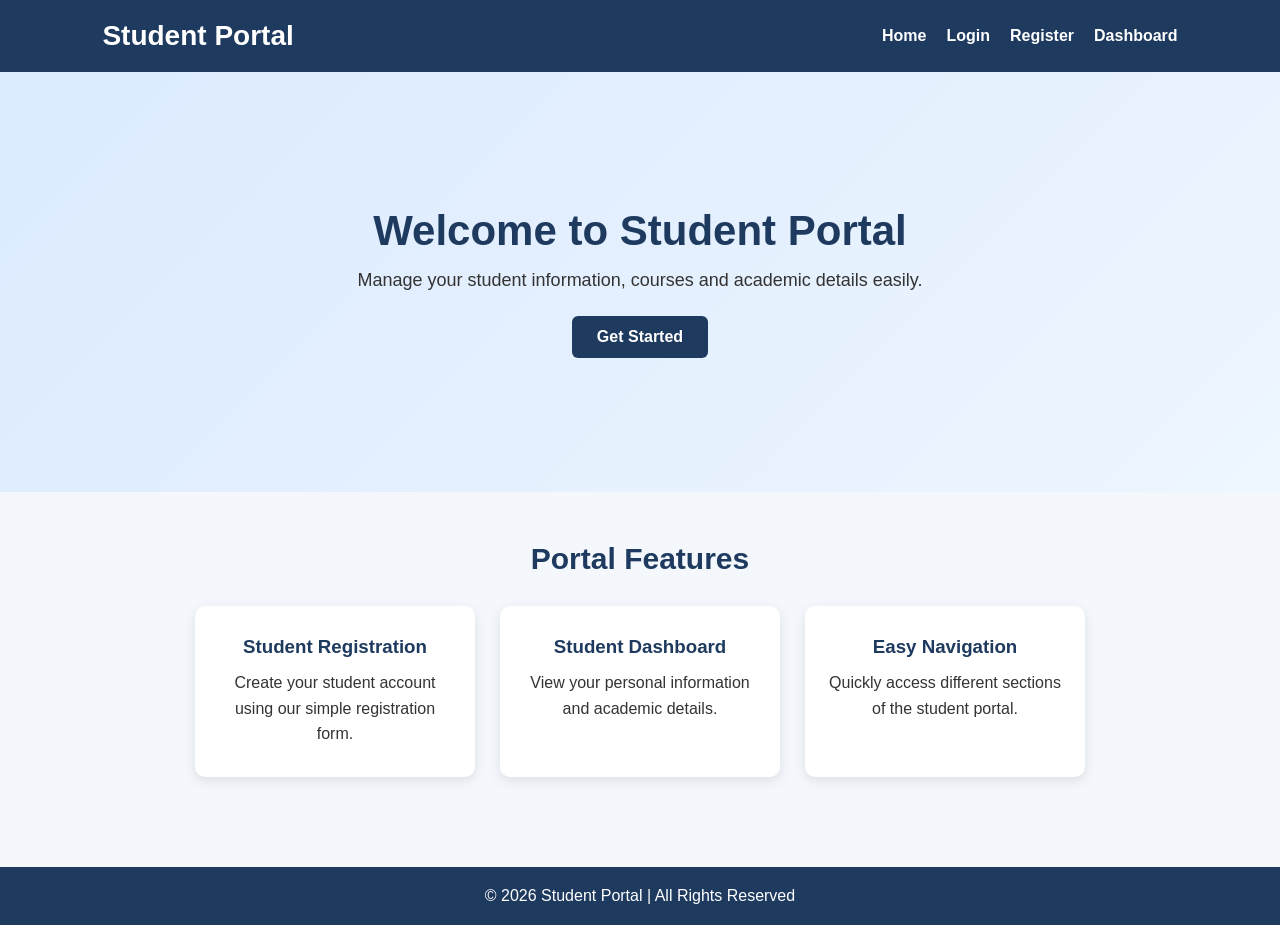
<file: index.html>
<!DOCTYPE html>
<html lang="en">
<head>
    <meta charset="UTF-8">
    <meta name="viewport" content="width=device-width, initial-scale=1.0">
    <title>Student Portal - Home</title>
    <link rel="stylesheet" href="style.css">
</head>
<body>

    <header>
        <h1>Student Portal</h1>
        <nav>
            <a href="index.html">Home</a>
            <a href="login.html">Login</a>
            <a href="register.html">Register</a>
            <a href="dashboard.html">Dashboard</a>
        </nav>
    </header>

    <main class="hero">
        <div class="hero-content">
            <h2>Welcome to Student Portal</h2>
            <p>Manage your student information, courses and academic details easily.</p>
            <a href="login.html" class="btn">Get Started</a>
        </div>
    </main>

    <section class="features">
        <h2>Portal Features</h2>

        <div class="feature-container">
            <div class="feature-card">
                <h3>Student Registration</h3>
                <p>Create your student account using our simple registration form.</p>
            </div>

            <div class="feature-card">
                <h3>Student Dashboard</h3>
                <p>View your personal information and academic details.</p>
            </div>

            <div class="feature-card">
                <h3>Easy Navigation</h3>
                <p>Quickly access different sections of the student portal.</p>
            </div>
        </div>
    </section>

    <footer>
        <p>&copy; 2026 Student Portal | All Rights Reserved</p>
    </footer>

</body>
</html>
</file>
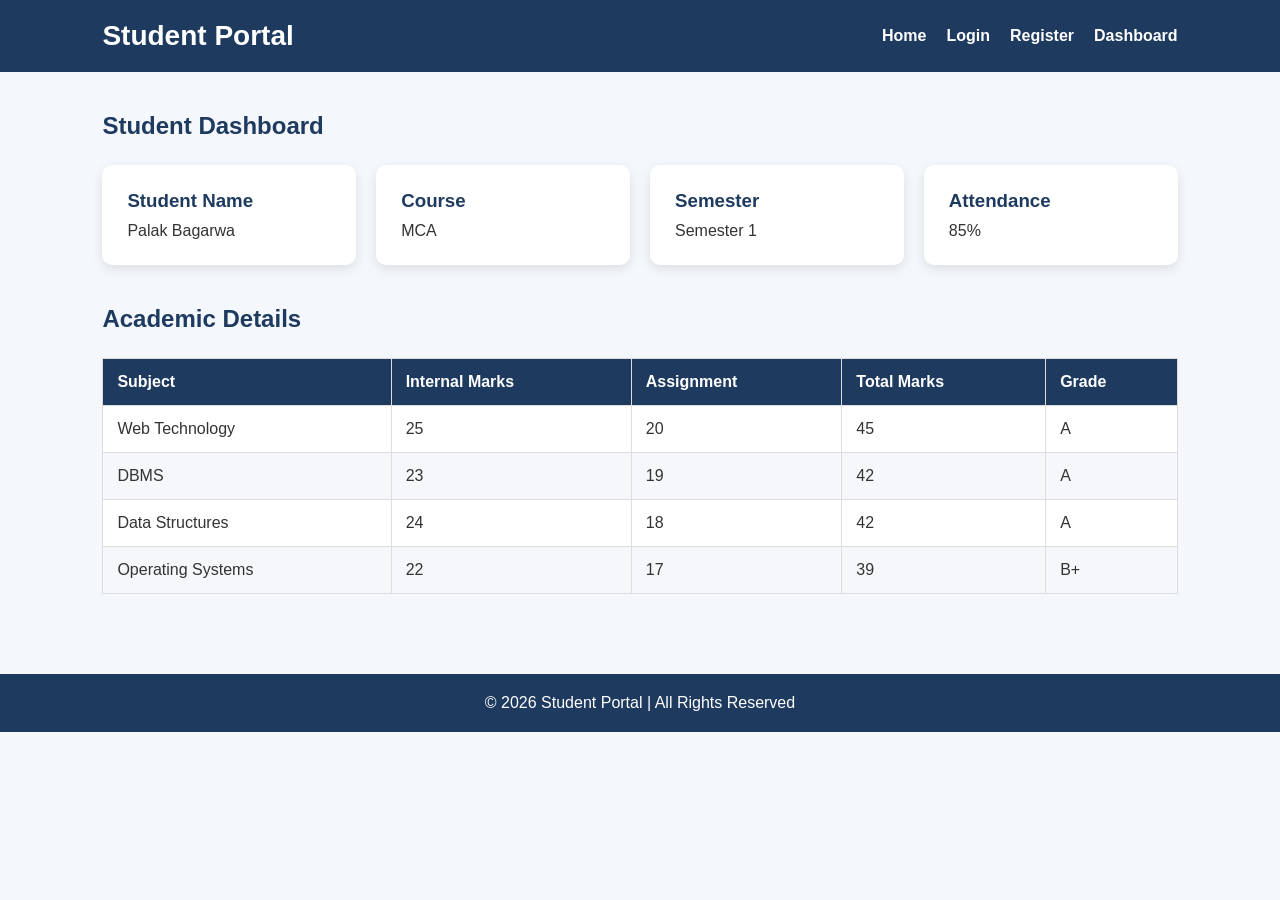
<file: dashboard.html>
<!DOCTYPE html>
<html lang="en">
<head>
    <meta charset="UTF-8">
    <meta name="viewport" content="width=device-width, initial-scale=1.0">
    <title>Student Portal - Dashboard</title>
    <link rel="stylesheet" href="style.css">
</head>
<body>

    <header>
        <h1>Student Portal</h1>
        <nav>
            <a href="index.html">Home</a>
            <a href="login.html">Login</a>
            <a href="register.html">Register</a>
            <a href="dashboard.html">Dashboard</a>
        </nav>
    </header>

    <main class="dashboard">

        <h2>Student Dashboard</h2>

        <div class="dashboard-cards">

            <div class="dashboard-card">
                <h3>Student Name</h3>
                <p>Palak Bagarwa</p>
            </div>

            <div class="dashboard-card">
                <h3>Course</h3>
                <p>MCA</p>
            </div>

            <div class="dashboard-card">
                <h3>Semester</h3>
                <p>Semester 1</p>
            </div>

            <div class="dashboard-card">
                <h3>Attendance</h3>
                <p>85%</p>
            </div>

        </div>

        <h2>Academic Details</h2>

        <div class="table-container">
            <table>
                <thead>
                    <tr>
                        <th>Subject</th>
                        <th>Internal Marks</th>
                        <th>Assignment</th>
                        <th>Total Marks</th>
                        <th>Grade</th>
                    </tr>
                </thead>

                <tbody>
                    <tr>
                        <td>Web Technology</td>
                        <td>25</td>
                        <td>20</td>
                        <td>45</td>
                        <td>A</td>
                    </tr>

                    <tr>
                        <td>DBMS</td>
                        <td>23</td>
                        <td>19</td>
                        <td>42</td>
                        <td>A</td>
                    </tr>

                    <tr>
                        <td>Data Structures</td>
                        <td>24</td>
                        <td>18</td>
                        <td>42</td>
                        <td>A</td>
                    </tr>

                    <tr>
                        <td>Operating Systems</td>
                        <td>22</td>
                        <td>17</td>
                        <td>39</td>
                        <td>B+</td>
                    </tr>
                </tbody>
            </table>
        </div>

    </main>

    <footer>
        <p>&copy; 2026 Student Portal | All Rights Reserved</p>
    </footer>

</body>
</html>
</file>
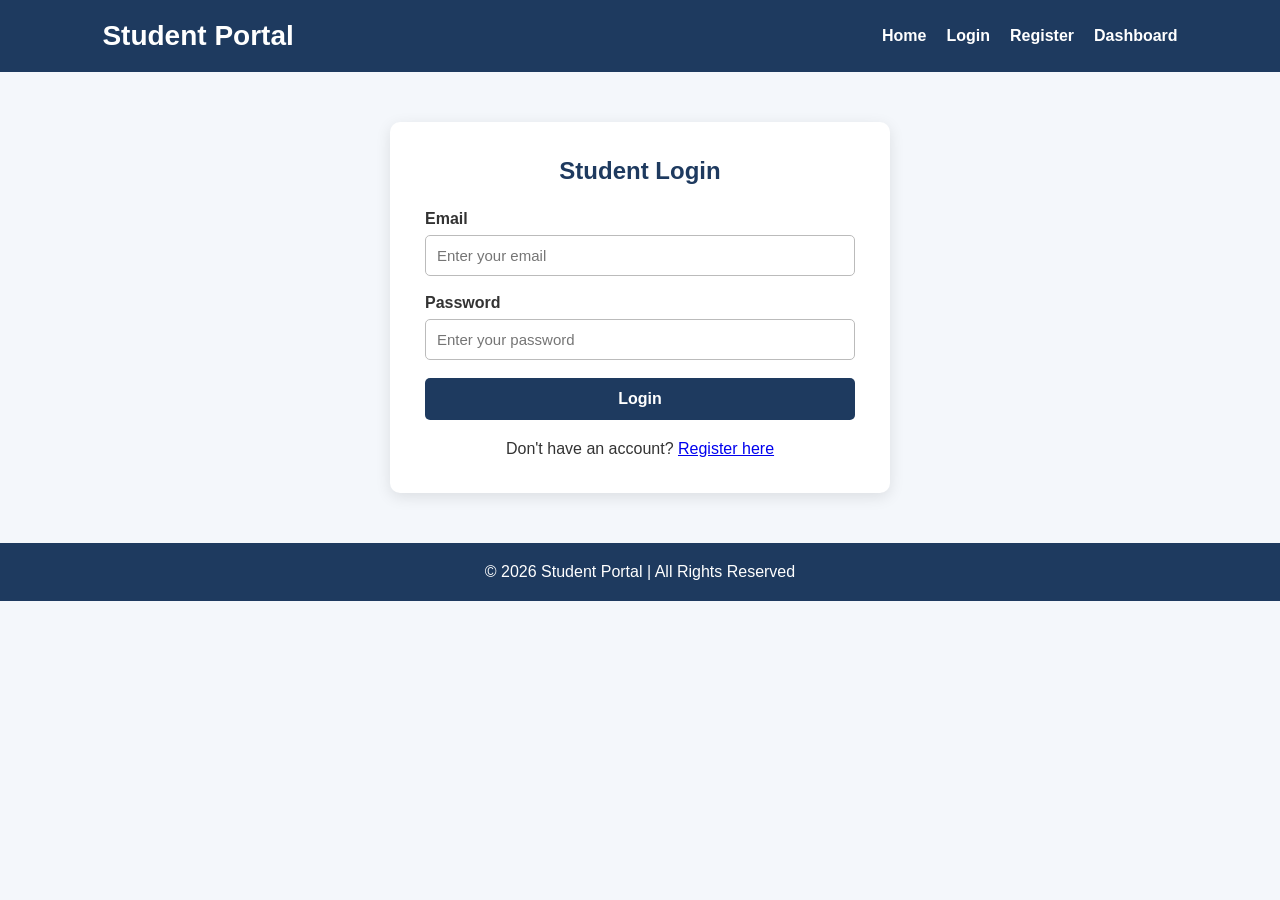
<file: login.html>
<!DOCTYPE html>
<html lang="en">
<head>
    <meta charset="UTF-8">
    <meta name="viewport" content="width=device-width, initial-scale=1.0">
    <title>Student Portal - Login</title>
    <link rel="stylesheet" href="style.css">
</head>
<body>

    <header>
        <h1>Student Portal</h1>
        <nav>
            <a href="index.html">Home</a>
            <a href="login.html">Login</a>
            <a href="register.html">Register</a>
            <a href="dashboard.html">Dashboard</a>
        </nav>
    </header>

    <div class="form-container">
        <h2>Student Login</h2>

        <form onsubmit="return validateLogin()">

            <div class="form-group">
                <label for="loginEmail">Email</label>
                <input type="email" id="loginEmail" placeholder="Enter your email">
            </div>

            <div class="form-group">
                <label for="loginPassword">Password</label>
                <input type="password" id="loginPassword" placeholder="Enter your password">
            </div>

            <button type="submit">Login</button>
        </form>

        <p style="text-align:center; margin-top:20px;">
            Don't have an account?
            <a href="register.html">Register here</a>
        </p>
    </div>

    <footer>
        <p>&copy; 2026 Student Portal | All Rights Reserved</p>
    </footer>

    <script src="script.js"></script>
</body>
</html>
</file>
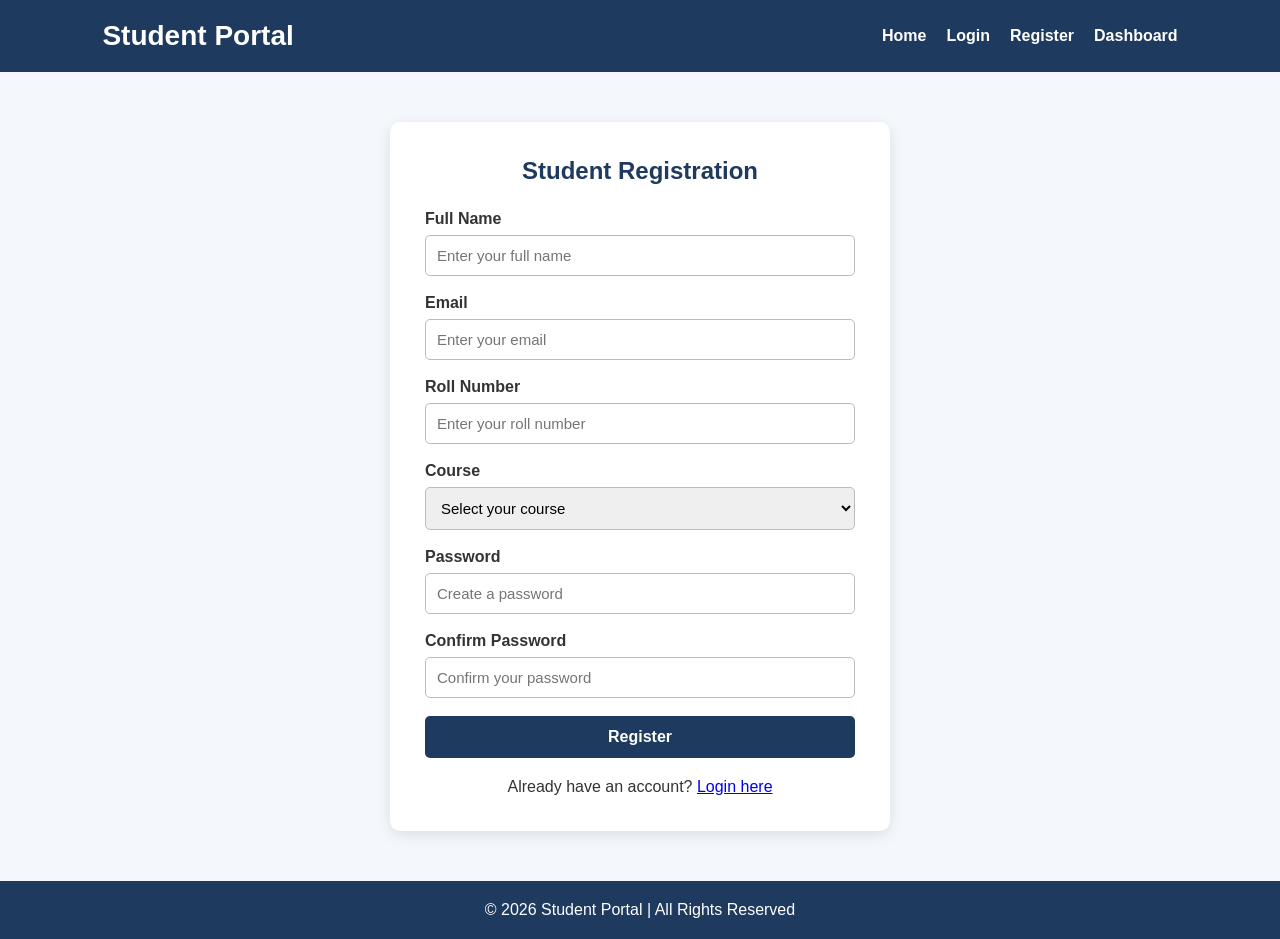
<file: register.html>
<!DOCTYPE html>
<html lang="en">
<head>
    <meta charset="UTF-8">
    <meta name="viewport" content="width=device-width, initial-scale=1.0">
    <title>Student Portal - Registration</title>
    <link rel="stylesheet" href="style.css">
</head>
<body>

    <header>
        <h1>Student Portal</h1>
        <nav>
            <a href="index.html">Home</a>
            <a href="login.html">Login</a>
            <a href="register.html">Register</a>
            <a href="dashboard.html">Dashboard</a>
        </nav>
    </header>

    <div class="form-container">
        <h2>Student Registration</h2>

        <form onsubmit="return validateRegistration()">

            <div class="form-group">
                <label for="name">Full Name</label>
                <input type="text" id="name" placeholder="Enter your full name">
            </div>

            <div class="form-group">
                <label for="email">Email</label>
                <input type="email" id="email" placeholder="Enter your email">
            </div>

            <div class="form-group">
                <label for="roll">Roll Number</label>
                <input type="text" id="roll" placeholder="Enter your roll number">
            </div>

            <div class="form-group">
                <label for="course">Course</label>
                <select id="course">
                    <option value="">Select your course</option>
                    <option value="MCA">MCA</option>
                    <option value="BCA">BCA</option>
                    <option value="B.Tech">B.Tech</option>
                    <option value="MBA">MBA</option>
                </select>
            </div>

            <div class="form-group">
                <label for="password">Password</label>
                <input type="password" id="password" placeholder="Create a password">
            </div>

            <div class="form-group">
                <label for="confirmPassword">Confirm Password</label>
                <input type="password" id="confirmPassword" placeholder="Confirm your password">
            </div>

            <button type="submit">Register</button>
        </form>

        <p style="text-align:center; margin-top:20px;">
            Already have an account?
            <a href="login.html">Login here</a>
        </p>
    </div>

    <footer>
        <p>&copy; 2026 Student Portal | All Rights Reserved</p>
    </footer>

    <script src="script.js"></script>
</body>
</html>
</file>
<file: style.css>
* {
    margin: 0;
    padding: 0;
    box-sizing: border-box;
}

body {
    font-family: Arial, sans-serif;
    background: #f4f7fb;
    color: #333;
}

header {
    background: #1e3a5f;
    color: white;
    padding: 20px 8%;
    display: flex;
    justify-content: space-between;
    align-items: center;
    flex-wrap: wrap;
}

header h1 {
    font-size: 28px;
}

nav {
    display: flex;
    gap: 20px;
}

nav a {
    color: white;
    text-decoration: none;
    font-weight: bold;
}

nav a:hover {
    color: #ffd166;
}

.hero {
    min-height: 420px;
    display: flex;
    justify-content: center;
    align-items: center;
    text-align: center;
    background: linear-gradient(135deg, #dbeafe, #eef6ff);
    padding: 40px 20px;
}

.hero-content h2 {
    font-size: 42px;
    color: #1e3a5f;
    margin-bottom: 15px;
}

.hero-content p {
    font-size: 18px;
    margin-bottom: 25px;
}

.btn {
    display: inline-block;
    background: #1e3a5f;
    color: white;
    padding: 12px 25px;
    border-radius: 6px;
    text-decoration: none;
    font-weight: bold;
}

.btn:hover {
    background: #28527a;
}

.features {
    padding: 50px 8%;
    text-align: center;
}

.features h2 {
    color: #1e3a5f;
    margin-bottom: 30px;
    font-size: 30px;
}

.feature-container {
    display: flex;
    justify-content: center;
    gap: 25px;
    flex-wrap: wrap;
}

.feature-card {
    background: white;
    width: 280px;
    padding: 30px 20px;
    border-radius: 10px;
    box-shadow: 0 4px 12px rgba(0, 0, 0, 0.1);
}

.feature-card h3 {
    color: #1e3a5f;
    margin-bottom: 12px;
}

.feature-card p {
    line-height: 1.6;
}

.form-container {
    max-width: 500px;
    margin: 50px auto;
    background: white;
    padding: 35px;
    border-radius: 10px;
    box-shadow: 0 4px 15px rgba(0, 0, 0, 0.1);
}

.form-container h2 {
    text-align: center;
    color: #1e3a5f;
    margin-bottom: 25px;
}

.form-group {
    margin-bottom: 18px;
}

.form-group label {
    display: block;
    margin-bottom: 7px;
    font-weight: bold;
}

.form-group input,
.form-group select {
    width: 100%;
    padding: 11px;
    border: 1px solid #bbb;
    border-radius: 5px;
    font-size: 15px;
}

.form-container button {
    width: 100%;
    padding: 12px;
    border: none;
    border-radius: 5px;
    background: #1e3a5f;
    color: white;
    font-size: 16px;
    font-weight: bold;
    cursor: pointer;
}

.form-container button:hover {
    background: #28527a;
}

.dashboard {
    padding: 40px 8%;
}

.dashboard h2 {
    color: #1e3a5f;
    margin-bottom: 25px;
}

.dashboard-cards {
    display: flex;
    gap: 20px;
    flex-wrap: wrap;
    margin-bottom: 40px;
}

.dashboard-card {
    background: white;
    padding: 25px;
    flex: 1;
    min-width: 200px;
    border-radius: 10px;
    box-shadow: 0 4px 12px rgba(0, 0, 0, 0.1);
}

.dashboard-card h3 {
    color: #1e3a5f;
    margin-bottom: 10px;
}

.table-container {
    overflow-x: auto;
}

table {
    width: 100%;
    border-collapse: collapse;
    background: white;
}

th,
td {
    padding: 14px;
    border: 1px solid #ddd;
    text-align: left;
}

th {
    background: #1e3a5f;
    color: white;
}

tr:nth-child(even) {
    background: #f5f7fa;
}

footer {
    background: #1e3a5f;
    color: white;
    text-align: center;
    padding: 20px;
    margin-top: 40px;
}

@media (max-width: 700px) {
    header {
        flex-direction: column;
        gap: 15px;
    }

    nav {
        flex-wrap: wrap;
        justify-content: center;
        gap: 12px;
    }

    .hero-content h2 {
        font-size: 32px;
    }

    .feature-card {
        width: 100%;
    }

    .form-container {
        margin: 30px 20px;
    }
}
</file>
